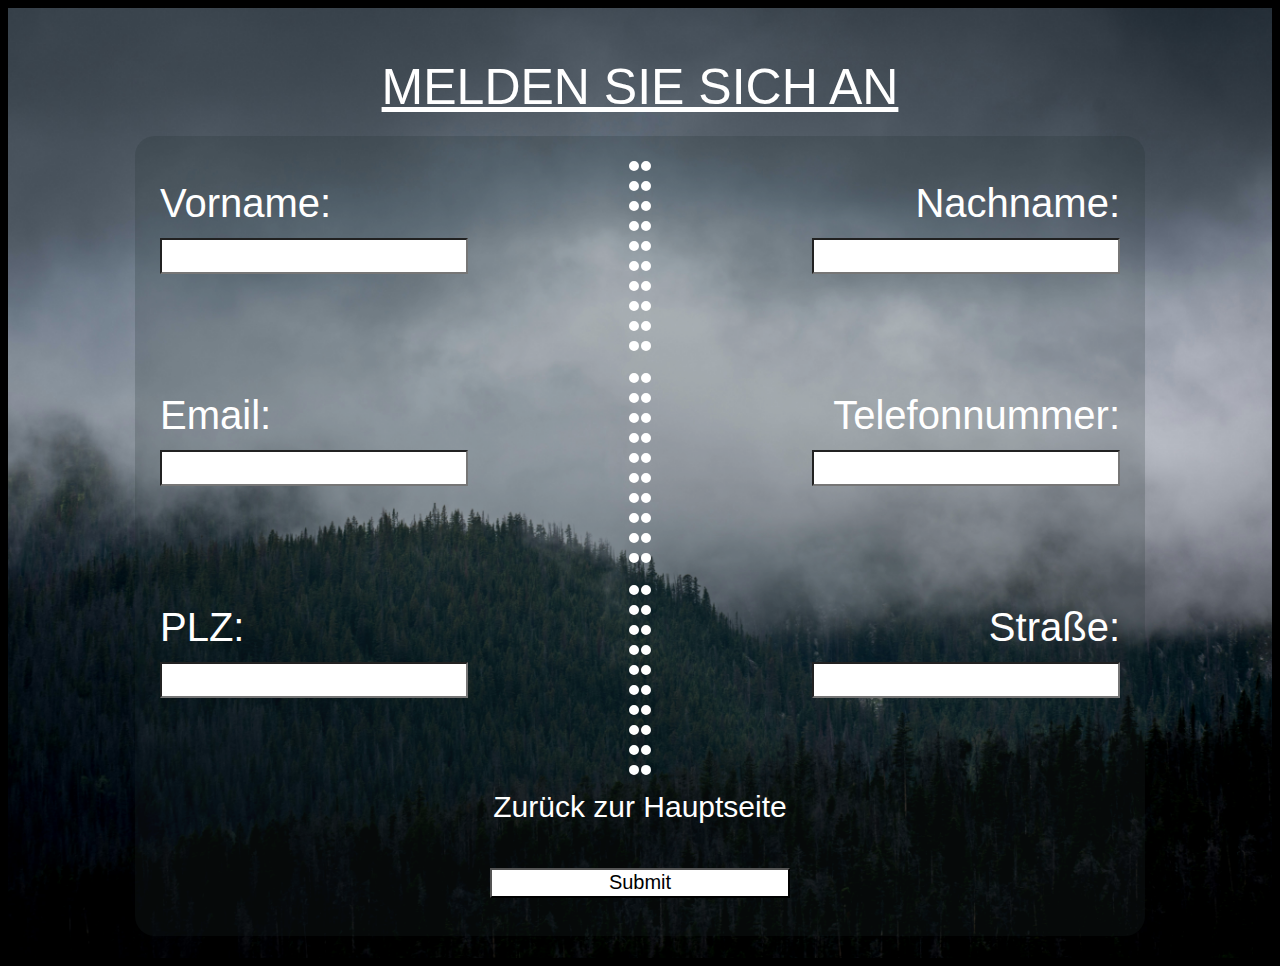
<file: Anmeldung-Skynet/index.html>
<!DOCTYPE html>
<html lang="de">
<head>
    <script>
       // setInterval(function(){
       //     location.reload();
       // }, 2000);
    </script>
    <meta charset="UTF-8">
    <meta name="viewport" content="width=device-width, initial-scale=1.0">
    <title>Meine Jimmy</title>
    <link rel="stylesheet" href="styles.css">
   
</head>
<body>
<div class = "SKIPDI" > 
    <div class = "header"> 
        MELDEN SIE SICH AN
        </div>
   <div class=" YAPPI">
           

            <div class="parent" id="Wandern">
                <div class="item">       
                    <label for="fname">Vorname:</label><br>
                    <input type="text" id="fname" name="fname"><br>
                    </div>
                <div class="item">       
                    <label for="fname">Nachname:</label><br>
                    <input type="text" id="fname" name="fname"><br>
                    </div>
                <div class="item">       
                    <label for="fname">Email:</label><br>
                    <input type="text" id="fname" name="fname"><br>
                    </div>
                <div class="item">       
                    <label for="fname">Telefonnummer:</label><br>
                    <input type="text" id="fname" name="fname"><br>
                    </div>
                <div class="item">       
                    <label for="fname">PLZ:</label><br>
                    <input type="text" id="fname" name="fname"><br>
                    </div>
                <div class="item">       
                    <label for="fname">Straße:</label><br>
                    <input type="text" id="fname" name="fname"><br>
                    </div>


            </div>
            <div class = "YAP">
                <a href="../index.html" class="clickable-element">Zurück zur Hauptseite</a>
             </div>
            
            <div class=" SubmitoderJaJadannBUT-SubmitIsdasRichtigJaokaypasstgutdannweißtduwofürerist">
                <input type="submit" value="Submit">

            </div>
            

           
   </div>

</body>

</html>
</file>
<file: Anmeldung-Skynet/styles.css>
body {
    font-family: Arial, sans-serif;
    background-color: rgba(0, 0, 0);
    color: white;
    z-index: 1;
}

.header
{
    align-content: center;
    color: white;
    font-size: 50px;
    text-decoration: underline solid white;
    margin-right: auto;
    margin-left: auto;
    text-align: center;
    padding-bottom: 20px;

}


.whitespace
{
    margin-top: 50px;
    

}
.SKIPDI
{ 
    position: relative;
    top: 0;
    left: 0;
    right: 0;
    height: 100vh;
    max-width: 100%;
    background-image: url(Bild.jpg);
    background-size: cover;
    background-position: center;
    background-repeat: no-repeat;
    justify-content: center;
    
    padding-top: 50px;
}
.YAPPI
{
    z-index: 10;
    border-radius: 20px;
    margin-left: 270px;
    margin-right: 270px;
    height: 800px;
    background-color: rgba(31, 44, 45, 0.2);
    justify-self: center;

}

.parent {
    margin-top: 30px;
    display: grid;
    grid-template-columns: 1fr 1fr;
    /*
    grid-template-rows: minmax(auto, 1fr)
    */
    gap: 2px;
    align-items: stretch;
    justify-content: center;
    margin: auto;
width: 1000px;
    padding: 5px;
  }
  
  .item {
    margin-top: 20px;
    color: white;
    padding: 20px;
    max-width: 100%;
        font-size: 40px;
    height: 150px;
    align-items: left;
    border-right: 10px dotted white;

  
  
  }
  input {
    font-size: 20px; /* Ändere die Schriftgröße des Labels */
    width: 300px; /* Ändere die Breite des Labels */
    height: 30px; /* Ändere die Höhe des Labels */
    background-color: white; /* Ändere die Hintergrundfarbe des Labels */
    display: inline-block; /* Stelle sicher, dass das Label inline angezeigt wird */
}
.SubmitoderJaJadannBUT-SubmitIsdasRichtigJaokaypasstgutdannweißtduwofürerist
{
    align-content: center;
    color: white;
    font-size: 30px;
    height: 100px;
    margin-right: auto;
    margin-left: auto;
    text-align: center;
}

.item:nth-child(even) {
    color: white;
    align-items: right;
    text-align: right;
    border-left: 10px dotted white;
    border-right: 0px dotted white;

  }
.YAP {
    align-content: center;
    color: white;
    font-size: 30px;
    height: 50px;
    margin-right: auto;
    margin-left: auto;
    text-align: center;
}
.clickable-element {
    display: inline-block;
    padding: 10px;
    color: white;
    cursor: pointer;
    text-decoration: none;
    border-radius: 5px;
}
</file>
